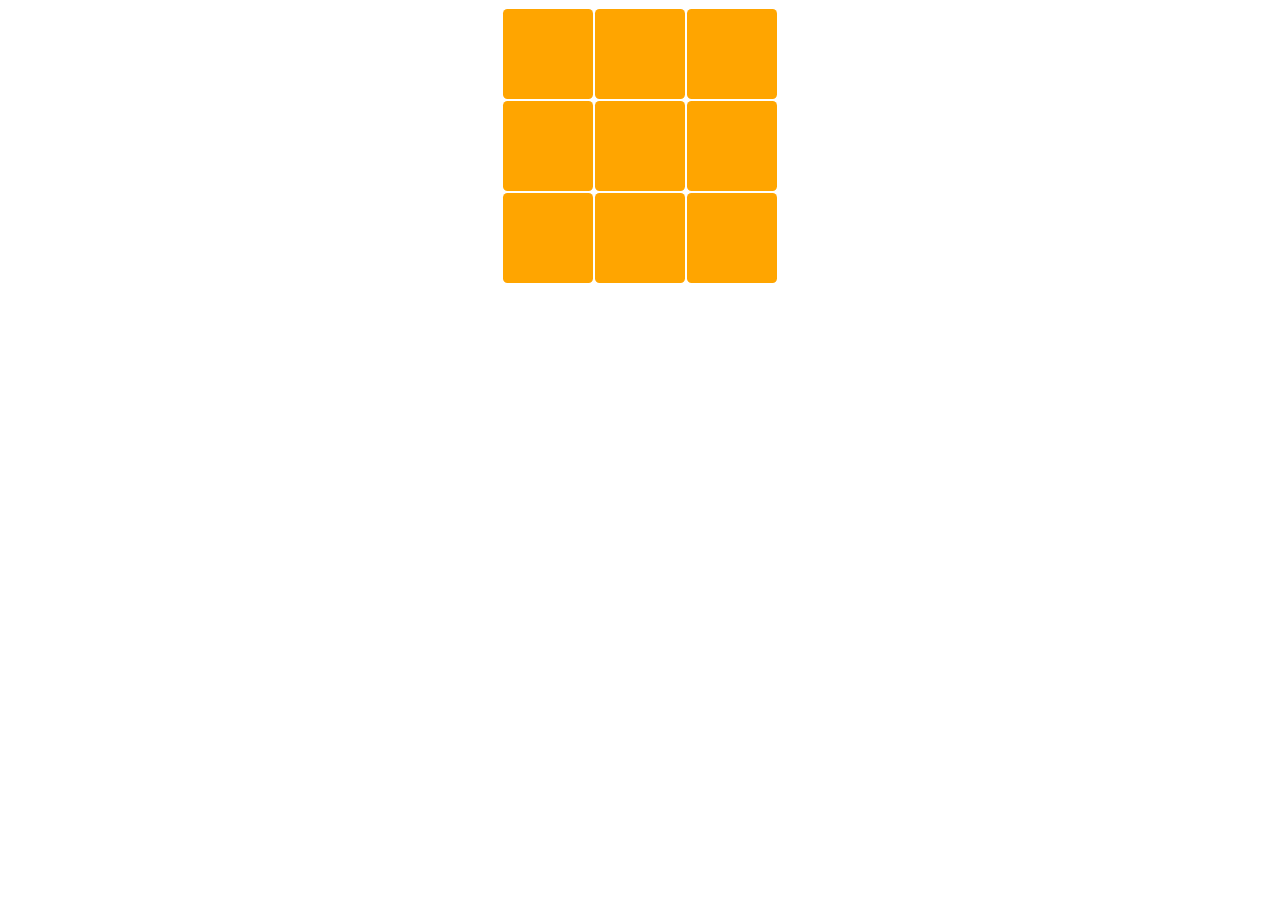
<file: task1/index.html>
<!DOCTYPE HTML>
<html>
<head>
<meta http-equiv="Content-Type" content="text/html; charset=utf-8">
<title>九宫格</title>
<style type="text/css">
    .block{
        width: 50px;
        height:50px;
        margin: 1px;
        padding: 20px;

        border-radius: 5%;
        background-color: orange;
        float:left;
    }
    .container{
        margin: 0 auto;
        width: 276px;   <!--每行总长=（1+20+50+20+1）*3-->
        <!--居中-->
    } 
</style>
</head>
<body>
<div class="container">
    <div class="block"></div>
    <div class="block"></div>
    <div class="block"></div>
    <div class="block"></div>
    <div class="block"></div>
    <div class="block"></div>
    <div class="block"></div>
    <div class="block"></div>
    <div class="block"></div>
</div>

</body>
</html>
</file>
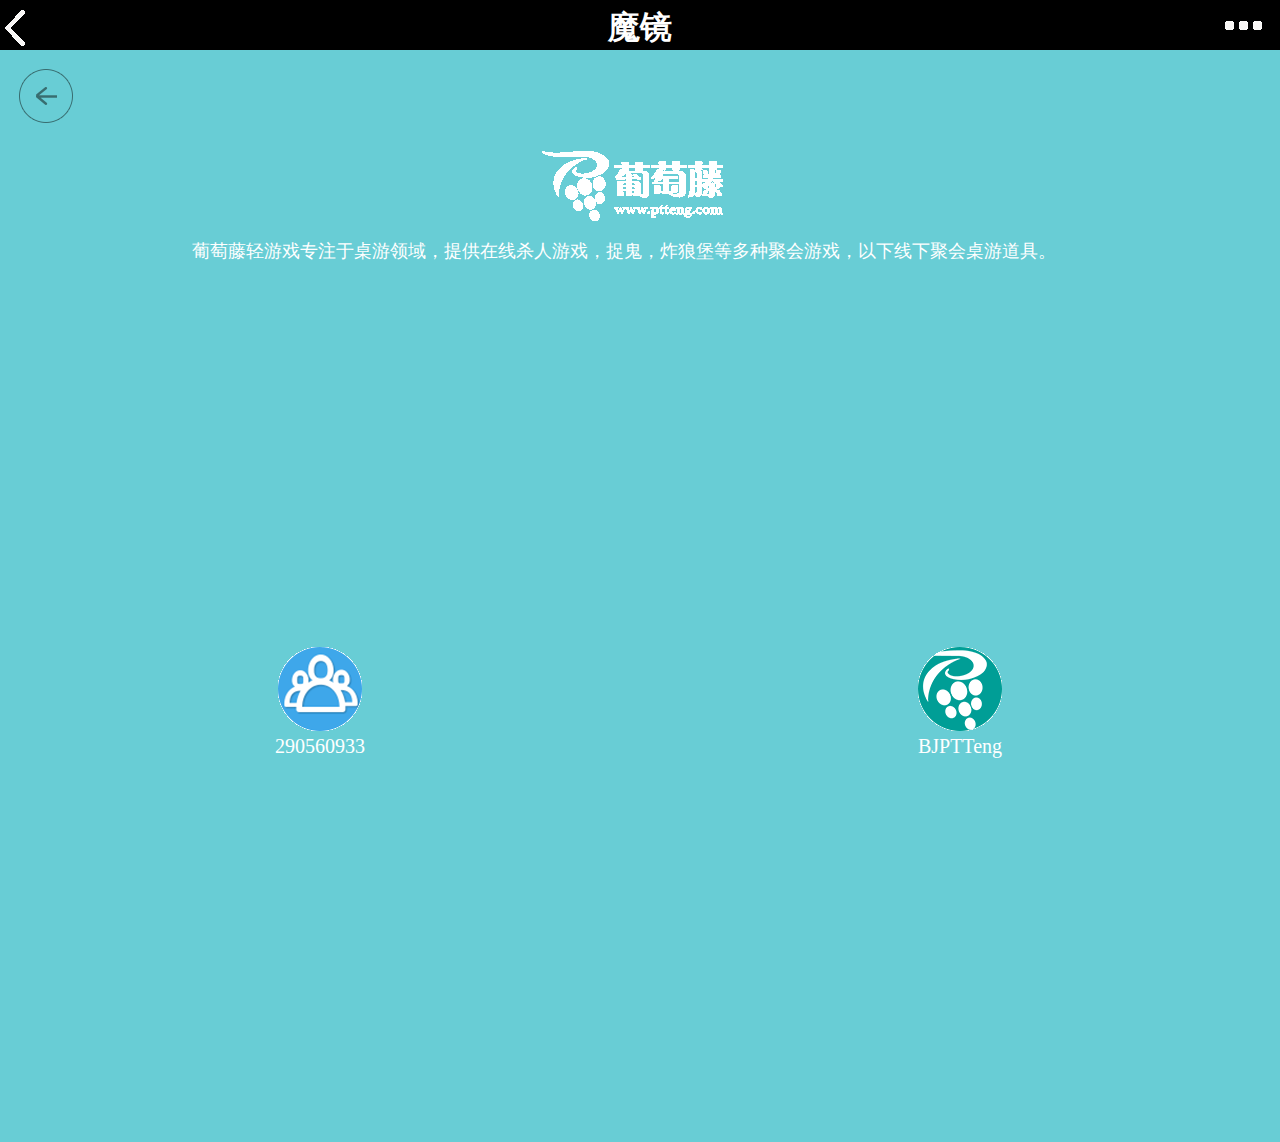
<file: task3/index.html>
<!doctype html>
<html>
<head>
	<title>魔镜</title>
	<meta http-equiv="Content-Type" content="text/html; charset=utf-8">
	<meta name="viewport" content="width=device-width,minimum-scale=1.0,maximum-scale=1.0,user-scalable=no"> 
	<meta name="format-detection" content="telephone=no" />
	<meta name="apple-mobile-web-app-title" content="">
	<meta name="apple-mobile-web-app-capable" content="yes" />
	<link rel="stylesheet" type="text/css" href="style.css">
</head>
<body id="container">
	<div id="header" >
		<a href="#" id="backBtn"><img src="images/arrow.png"></a>
		<h1>魔镜</h1>
		<a href="#" id="menu"><img src="images/dot.png"></a>
	</div>
	<div class="back"><img src="images/back.png"></div>
	<div class="mainlogo"><img src="images/main.png"></div>
	<div class="text">葡萄藤轻游戏专注于桌游领域，提供在线杀人游戏，捉鬼，炸狼堡等多种聚会游戏，以下线下聚会桌游道具。</div>
	<div class="footer">
	<div class="icon"><img src="images/left.png"><br/><span>290560933</span></div>
	<div class="icon"><img src="images/right.png"><br/><span>BJPTTeng</span></div>
	
</body>
</html>
</file>
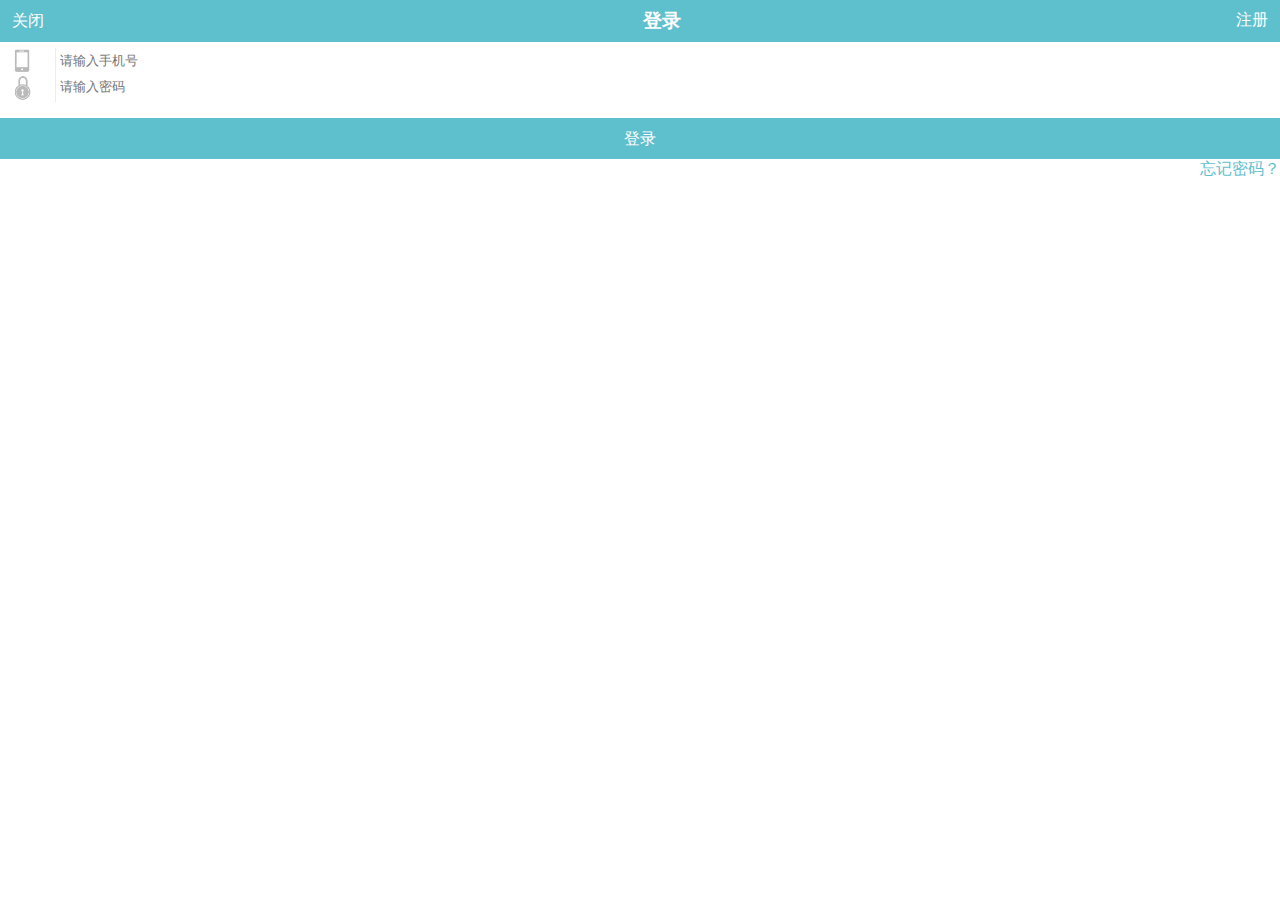
<file: task4/log_in.html>
<!doctype html>
<html lang="en" >
<head>
	<meta charset="utf-8">
    <meta name="viewport" content="width=device-width,initial-scale=1.0,user-scalable=no,minimum-scale=1.0,maximum-scale=1.0,shrink-to-fit=no">
	<meta name="keywords" content="登录" />
	<meta name="description" content="" />
    <meta name="format-detection" content="telephone=no" />
	
	<title>登录</title>

    <link rel="stylesheet" href="log_in.css"/>
</head>
<body>
    <header>
        <a href="#" class="close">关闭</a>
        <h3>登录</h3>
        <a href="#" class="register">注册</a>
    </header>
  
    
    <div class="login">
        <div class="layer">
            <span><img src="images/icon-phone.png" ></span>

            <input type="text" placeholder="请输入手机号">
        </div>
        <div class="layer">
            <span><img src="images/icon-keywords.png" ></span>
            <input type="text" placeholder="请输入密码">
        </div>
    </div>
        <div class="regiBtn">
            <a href="" class="loginBtn">登录</a>
        </div>
        <a href="#" class="forgetpwd">忘记密码？</a>   
    
    

</body>
</html>
</file>
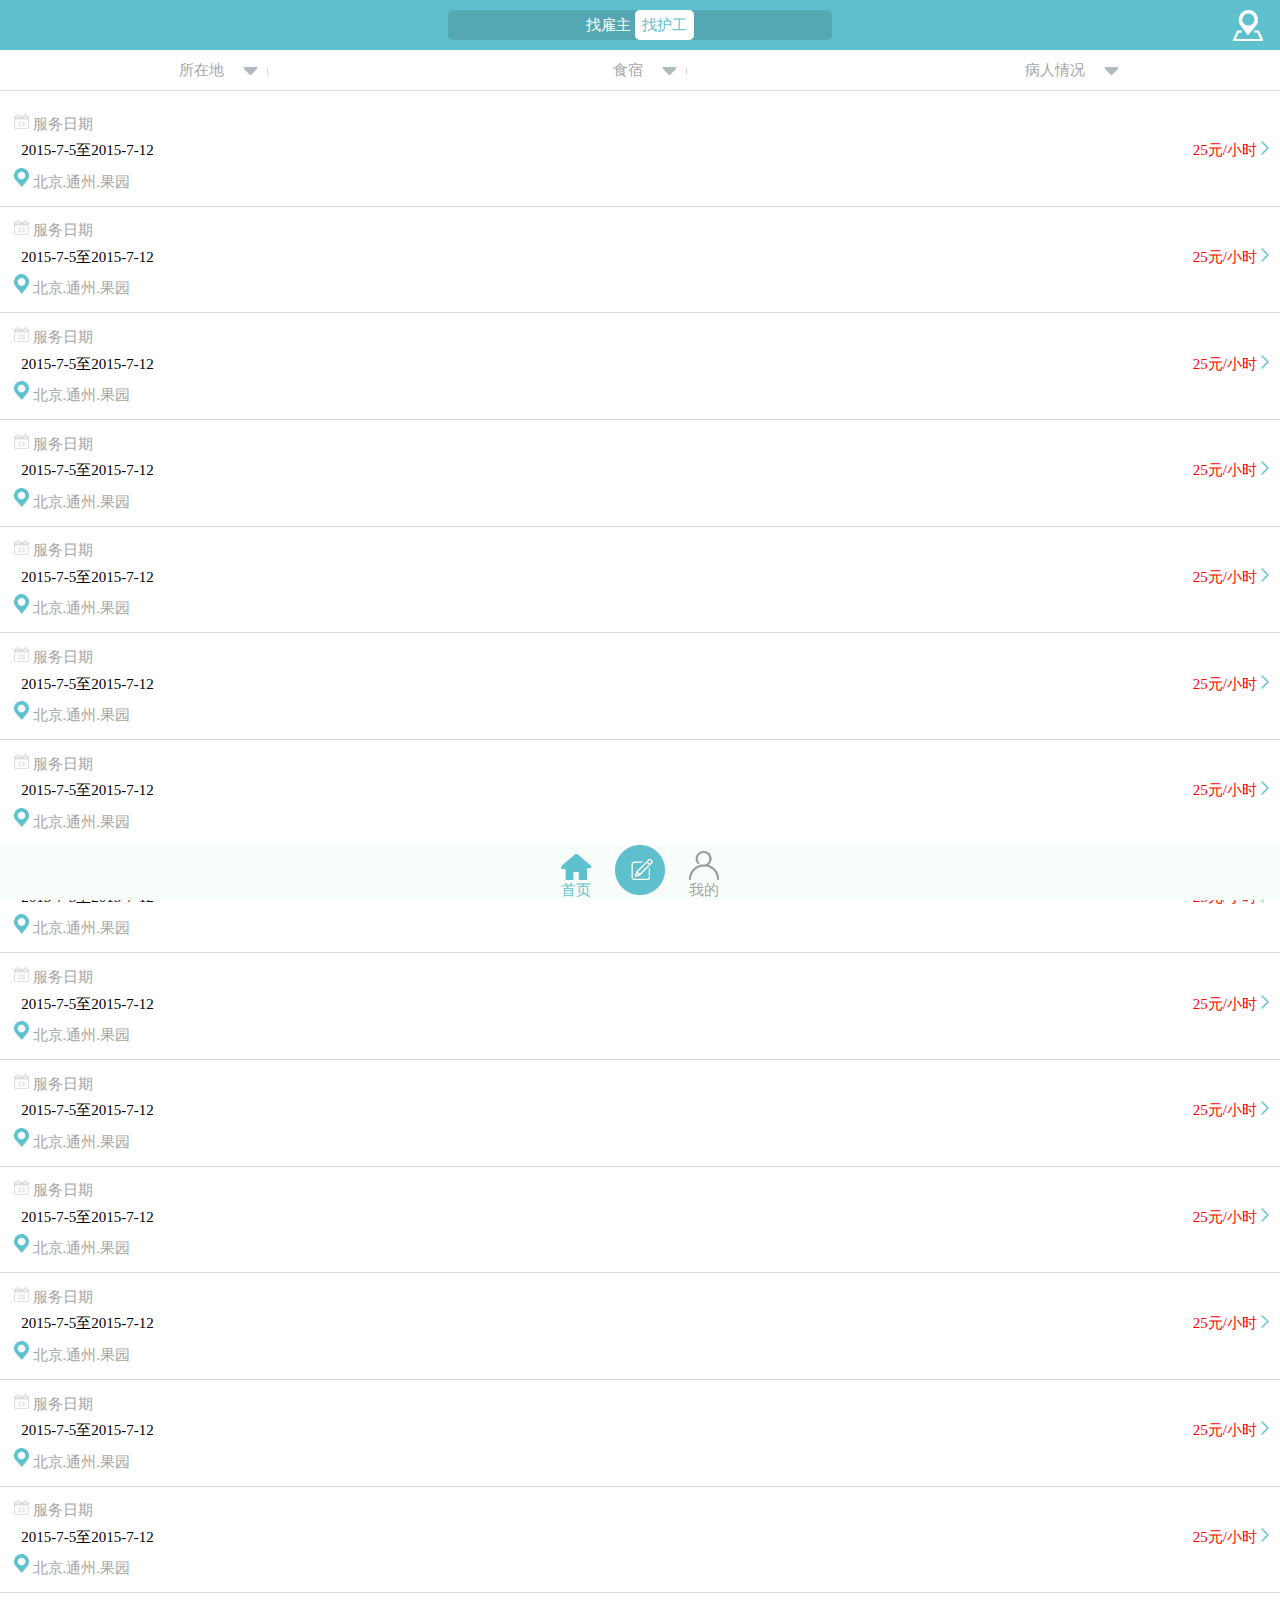
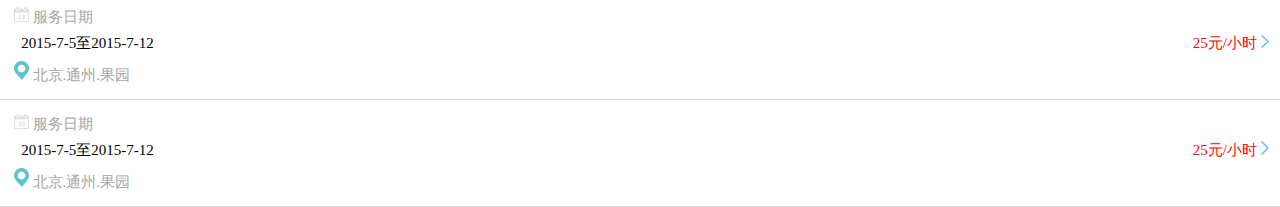
<file: task5/list.html>
<!doctype html>
<html lang="en";>
<head>
	<meta charset="utf-8" >
    <meta name="viewport" content="width=device-width,initial-scale=1.0,user-scalable=no,minimum-scale=1.0,maximum-scale=1.0,user-scalable=no">
	<meta name="keywords" content="" />
	<meta name="description" content="" />
    <meta name="format-detection" content="telephone=no" />
	<title>任务列表</title>
    <link rel="stylesheet" href="css/style.css"/>
</head>
	
    
<body min-width:320px;width:100%;>
<header>
	<div class="slt ">
	<a href="#" class="white" >找雇主</a>
	<a href="#" class="slted gl">找护工</a>
	</div>
	<a href="#" id="map"><img src="imges/place2.png" width="30px" ></a>
</header>
<div class="tab_sx skill">
	<section class="fc bl"><span>所在地</span><img src="imges/tran2.png" class="li_sx brdr1"></section>
	<section class="fc bl"><span>食宿</span><img src="imges/tran2.png" class="li_sx brdr1"></section>
	<section class="fc bl"><span>病人情况</span><img src="imges/tran2.png" class="li_sx"></section>
</div>
<div class="wrap">
<ul>
	
	<li class="skill">
		<p class="fc"><img src="imges/date.png" width="15px">&nbsp;服务日期</p>
		<p>&nbsp;&nbsp;2015-7-5至2015-7-12<span class="moy fcr">25元/小时&nbsp;<a href="#" class=""><img src="imges/rightj.png" width="8px"></a></span></p>
		<p class="fc"><img src="imges/place.png" width="15px">&nbsp;北京.通州.果园</p>
	</li>
	<li class="skill">
		<p class="fc"><img src="imges/date.png" width="15px">&nbsp;服务日期</p>
		<p>&nbsp;&nbsp;2015-7-5至2015-7-12<span class="moy fcr">25元/小时&nbsp;<a href="#" class=""><img src="imges/rightj.png" width="8px"></a></span></p>
		<p class="fc"><img src="imges/place.png" width="15px">&nbsp;北京.通州.果园</p>
	</li>
	<li class="skill">
		<p class="fc"><img src="imges/date.png" width="15px">&nbsp;服务日期</p>
		<p>&nbsp;&nbsp;2015-7-5至2015-7-12<span class="moy fcr">25元/小时&nbsp;<a href="#" class=""><img src="imges/rightj.png" width="8px"></a></span></p>
		<p class="fc"><img src="imges/place.png" width="15px">&nbsp;北京.通州.果园</p>
	</li>
	<li class="skill">
		<p class="fc"><img src="imges/date.png" width="15px">&nbsp;服务日期</p>
		<p>&nbsp;&nbsp;2015-7-5至2015-7-12<span class="moy fcr">25元/小时&nbsp;<a href="#" class=""><img src="imges/rightj.png" width="8px"></a></span></p>
		<p class="fc"><img src="imges/place.png" width="15px">&nbsp;北京.通州.果园</p>
	</li>
	<li class="skill">
		<p class="fc"><img src="imges/date.png" width="15px">&nbsp;服务日期</p>
		<p>&nbsp;&nbsp;2015-7-5至2015-7-12<span class="moy fcr">25元/小时&nbsp;<a href="#" class=""><img src="imges/rightj.png" width="8px"></a></span></p>
		<p class="fc"><img src="imges/place.png" width="15px">&nbsp;北京.通州.果园</p>
	</li>
	<li class="skill">
		<p class="fc"><img src="imges/date.png" width="15px">&nbsp;服务日期</p>
		<p>&nbsp;&nbsp;2015-7-5至2015-7-12<span class="moy fcr">25元/小时&nbsp;<a href="#" class=""><img src="imges/rightj.png" width="8px"></a></span></p>
		<p class="fc"><img src="imges/place.png" width="15px">&nbsp;北京.通州.果园</p>
	</li>
	<li class="skill">
		<p class="fc"><img src="imges/date.png" width="15px">&nbsp;服务日期</p>
		<p>&nbsp;&nbsp;2015-7-5至2015-7-12<span class="moy fcr">25元/小时&nbsp;<a href="#" class=""><img src="imges/rightj.png" width="8px"></a></span></p>
		<p class="fc"><img src="imges/place.png" width="15px">&nbsp;北京.通州.果园</p>
	</li>
	<li class="skill">
		<p class="fc"><img src="imges/date.png" width="15px">&nbsp;服务日期</p>
		<p>&nbsp;&nbsp;2015-7-5至2015-7-12<span class="moy fcr">25元/小时&nbsp;<a href="#" class=""><img src="imges/rightj.png" width="8px"></a></span></p>
		<p class="fc"><img src="imges/place.png" width="15px">&nbsp;北京.通州.果园</p>
	</li>
	<li class="skill">
		<p class="fc"><img src="imges/date.png" width="15px">&nbsp;服务日期</p>
		<p>&nbsp;&nbsp;2015-7-5至2015-7-12<span class="moy fcr">25元/小时&nbsp;<a href="#" class=""><img src="imges/rightj.png" width="8px"></a></span></p>
		<p class="fc"><img src="imges/place.png" width="15px">&nbsp;北京.通州.果园</p>
	</li>
	<li class="skill">
		<p class="fc"><img src="imges/date.png" width="15px">&nbsp;服务日期</p>
		<p>&nbsp;&nbsp;2015-7-5至2015-7-12<span class="moy fcr">25元/小时&nbsp;<a href="#" class=""><img src="imges/rightj.png" width="8px"></a></span></p>
		<p class="fc"><img src="imges/place.png" width="15px">&nbsp;北京.通州.果园</p>
	</li>
	<li class="skill">
		<p class="fc"><img src="imges/date.png" width="15px">&nbsp;服务日期</p>
		<p>&nbsp;&nbsp;2015-7-5至2015-7-12<span class="moy fcr">25元/小时&nbsp;<a href="#" class=""><img src="imges/rightj.png" width="8px"></a></span></p>
		<p class="fc"><img src="imges/place.png" width="15px">&nbsp;北京.通州.果园</p>
	</li>
	<li class="skill">
		<p class="fc"><img src="imges/date.png" width="15px">&nbsp;服务日期</p>
		<p>&nbsp;&nbsp;2015-7-5至2015-7-12<span class="moy fcr">25元/小时&nbsp;<a href="#" class=""><img src="imges/rightj.png" width="8px"></a></span></p>
		<p class="fc"><img src="imges/place.png" width="15px">&nbsp;北京.通州.果园</p>
	</li>
	<li class="skill">
		<p class="fc"><img src="imges/date.png" width="15px">&nbsp;服务日期</p>
		<p>&nbsp;&nbsp;2015-7-5至2015-7-12<span class="moy fcr">25元/小时&nbsp;<a href="#" class=""><img src="imges/rightj.png" width="8px"></a></span></p>
		<p class="fc"><img src="imges/place.png" width="15px">&nbsp;北京.通州.果园</p>
	</li>
	<li class="skill">
		<p class="fc"><img src="imges/date.png" width="15px">&nbsp;服务日期</p>
		<p>&nbsp;&nbsp;2015-7-5至2015-7-12<span class="moy fcr">25元/小时&nbsp;<a href="#" class=""><img src="imges/rightj.png" width="8px"></a></span></p>
		<p class="fc"><img src="imges/place.png" width="15px">&nbsp;北京.通州.果园</p>
	</li>
	<li class="skill">
		<p class="fc"><img src="imges/date.png" width="15px">&nbsp;服务日期</p>
		<p>&nbsp;&nbsp;2015-7-5至2015-7-12<span class="moy fcr">25元/小时&nbsp;<a href="#" class=""><img src="imges/rightj.png" width="8px"></a></span></p>
		<p class="fc"><img src="imges/place.png" width="15px">&nbsp;北京.通州.果园</p>
	</li>
	<li class="skill">
		<p class="fc"><img src="imges/date.png" width="15px">&nbsp;服务日期</p>
		<p>&nbsp;&nbsp;2015-7-5至2015-7-12<span class="moy fcr">25元/小时&nbsp;<a href="#" class=""><img src="imges/rightj.png" width="8px"></a></span></p>
		<p class="fc"><img src="imges/place.png" width="15px">&nbsp;北京.通州.果园</p>
	</li>
</ul>
</div>
<div id="footer">
	<div class="f_m">
	<img src="imges/home.png" class="m1"><span class="gl">首页</span>
	<img src="imges/edi.png" class="m2">
	<img src="imges/user.png" class="m1" ><span class="fc">我的</span>
	</div>
</div>


</body>
</html>
</file>
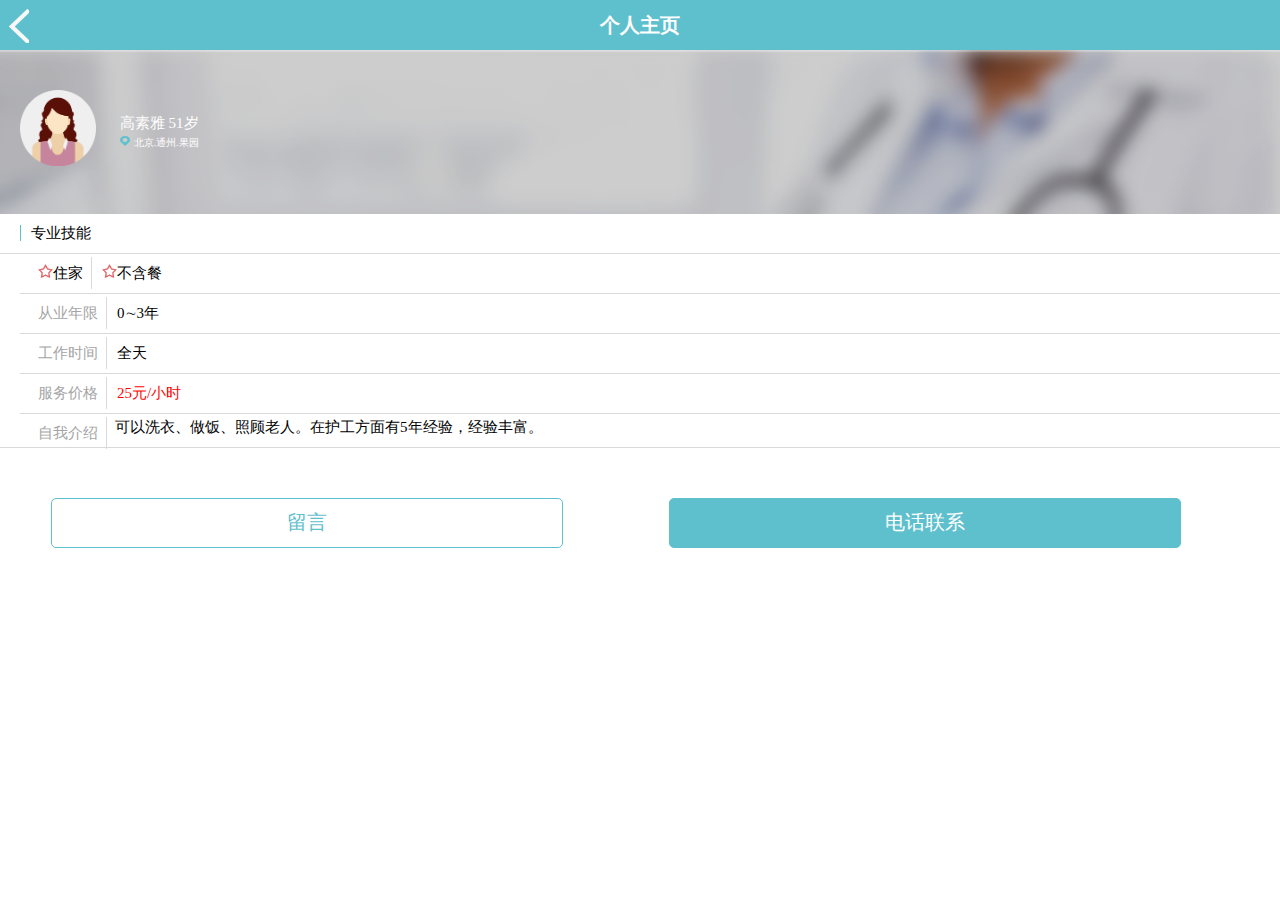
<file: task5/person.html>
﻿<!doctype html>
<html lang="en";>
<head>
	<meta charset="utf-8" >
    <meta name="viewport" content="width=device-width,initial-scale=1.0,user-scalable=no,minimum-scale=1.0,maximum-scale=1.0,user-scalable=no">
	<meta name="keywords" content="" />
	<meta name="description" content="" />
    <meta name="format-detection" content="telephone=no" />
	<title>个人主页</title>
    <link rel="stylesheet" href="css/style.css"/>
</head>
	
    
<body min-width:320px;width:100%;>
<header>
	<a href="#" id="btn_back"><img src="imges/back.png" ></a>
	<h2>个人主页</h2>
</header>
<div class="personal" >
	<div class="photo"><img src="imges/photo.png" width="76px"></div>
	<p class="name">高素雅&nbsp;51岁<br/><img src="imges/place.png" width="10px">&nbsp<span class="words">北京.通州.果园<span></p>
</div>
<ul>
	<li class="skill"><span class="brdr"></span>专业技能</li>
	
	<li class="brdr_bo"><span class="li_left "><img src="imges/star.png" width="15px">住家</span><img src="imges/star.png" width="15px">不含餐</li>
	<li class="brdr_bo"><span class="li_left fc">从业年限</span>0&sim;3年</li>
	<li class="brdr_bo"><span class="li_left fc">工作时间</span>全天</li>
	<li class="brdr_bo"><span class="li_left fc">服务价格</span><span class="fcr">25元/小时</span></li>
	<li class="skill"><span class="li_left fc brd">自我介绍</span><p class="blo">可以洗衣、做饭、照顾老人。在护工方面有5年经验，经验丰富。</p></li>	
</ul>

<input type="button" value="留言" class="btn btn_left">
<input type="button" value="电话联系" class="btn btn_right">

</body>
</html>
</file>
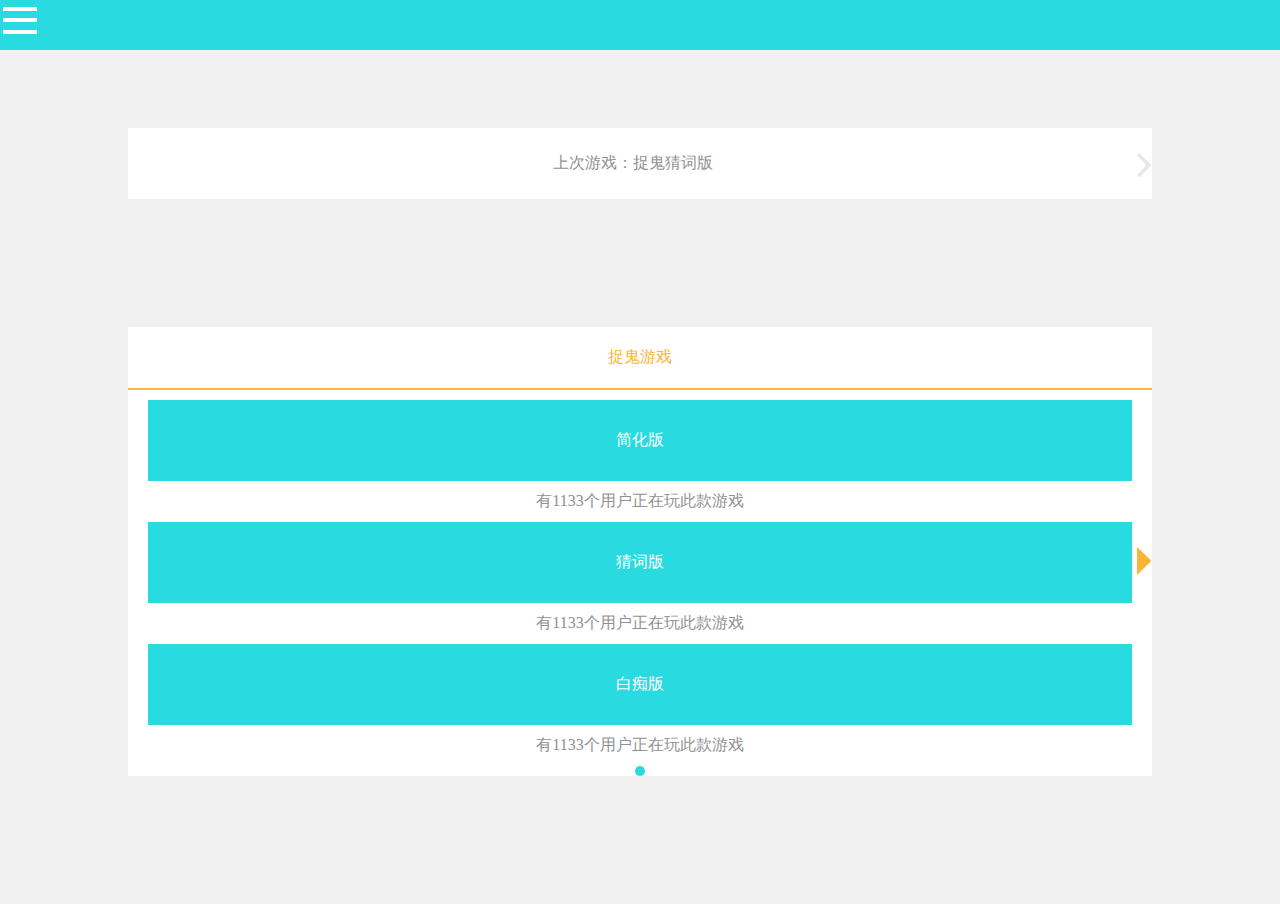
<file: task6/home.html>
<!doctype html>
<html lang="en";>
<head>
	<meta charset="utf-8" >
    <meta name="viewport" content="width=device-width,initial-scale=1.0,user-scalable=no,minimum-scale=1.0,maximum-scale=1.0,user-scalable=no">
	<meta name="keywords" content="" />
	<meta name="description" content="" />
    <meta name="format-detection" content="telephone=no" />
	<title>首页</title>
    <link rel="stylesheet" href="css/style.css"/>
</head>
<body class="bgray">
<header class="bblue">
	<a href="" class="hfl"><img src="imges/menus.png"></a>
</header>


	<div class="bwhite box">
		<img src="imges/right.png" width="15px" class="fr pd">
		<p class="gray pd">上次游戏：捉鬼猜词版</p>
	</div>
	<div class="bwhite box">
		<div class="fl orange">捉鬼游戏</div>
		<ul>
			<li>
				<p class="dj bblue">简化版</p>
				<p class="gray">有1133个用户正在玩此款游戏</p>
			</li>
			<li>
				<span class="fr pd"><img src="imges/bright.png" width="15px"></span>
				<p class="dj bblue">猜词版</p>
				
				<p class="gray">有1133个用户正在玩此款游戏</p>
			</li>
			<li>
				<p class="dj bblue">白痴版</p>
				<p class="gray">有1133个用户正在玩此款游戏</p>
			</li>
		</ul>
		<div class="dot bblue"></div>
	</div>


</body>
</html>
</file>
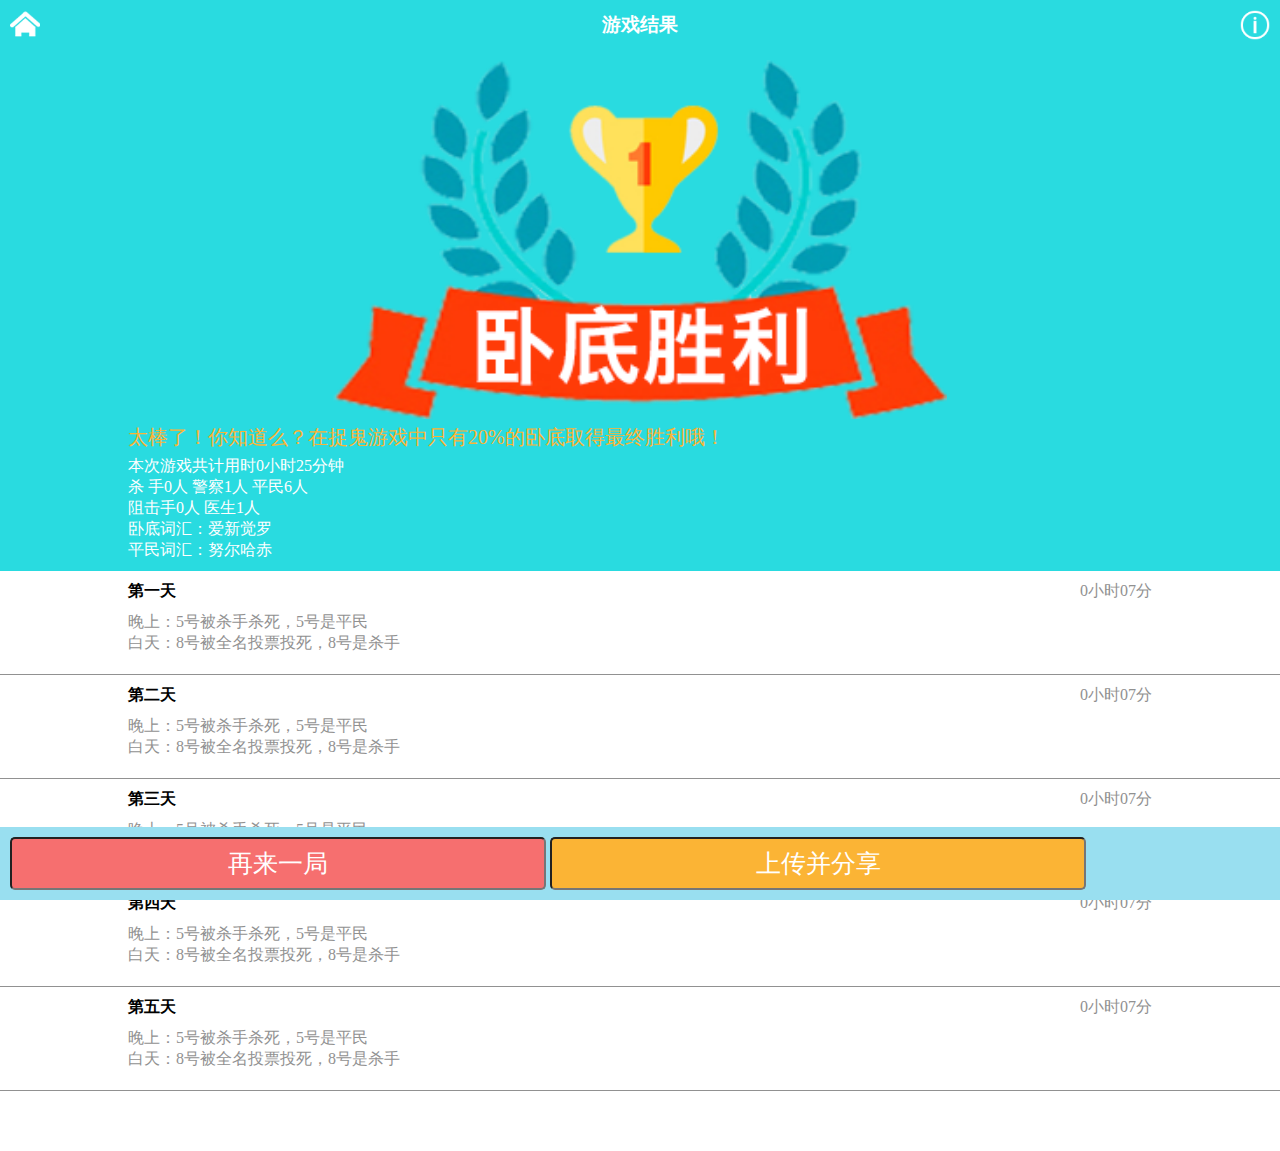
<file: task6/result.html>
﻿<!doctype html>
<html lang="en";>
<head>
	<meta charset="utf-8" >
    <meta name="viewport" content="width=device-width,initial-scale=1.0,user-scalable=no,minimum-scale=1.0,maximum-scale=1.0,user-scalable=no">
	<meta name="keywords" content="" />
	<meta name="description" content="" />
    <meta name="format-detection" content="telephone=no" />
	<title>结果页</title>
    <link rel="stylesheet" href="css/style.css"/>
</head>
<body class="">
<header class="white bblue">
	<a href="home.html" class="hfl hm"><img src="imges/home.png"width="30px"></a>
	<a href="" class="fr hm"><img src="imges/help.png" width="30px"></a>
	<h3 class="">游戏结果</h3>
	
</header>
<div class=" ht bblue wrap">
	<img src="imges/center.png"  class="tct">
	<p class="orange  ft2">太棒了！你知道么？在捉鬼游戏中只有20%的卧底取得最终胜利哦！</p>
	<div class="white   ">
	<p>本次游戏共计用时0小时25分钟</p>
	<p>杀&nbsp;手0人&nbsp;警察1人&nbsp;平民6人</p>
	<p>阻击手0人&nbsp;医生1人</p>
	<p>卧底词汇：爱新觉罗</p>
	<p>平民词汇：努尔哈赤</p>
	</div>

</div>
<ul  class="fb">
	<li class="wrap br">
		<p class=""><strong>第一天</strong><span class="fr gray">0小时07分<span></p>
		<div class="tl gray ">
		<p>晚上：5号被杀手杀死，5号是平民</p>
		<p>白天：8号被全名投票投死，8号是杀手</p>
		</div>
		
	</li>
	<li class="wrap br">
		<p class=""><strong>第二天</strong><span class="fr gray">0小时07分<span></p>
		<div class="tl gray ">
		<p>晚上：5号被杀手杀死，5号是平民</p>
		<p>白天：8号被全名投票投死，8号是杀手</p>
		</div>
		
	</li>
	<li class="wrap br">
		<p class=""><strong>第三天</strong><span class="fr gray">0小时07分<span></p>
		<div class="tl gray ">
		<p>晚上：5号被杀手杀死，5号是平民</p>
		<p>白天：8号被全名投票投死，8号是杀手</p>
		</div>
		
	</li>
	<li class="wrap br">
		<p class=""><strong>第四天</strong><span class="fr gray">0小时07分<span></p>
		<div class="tl gray ">
		<p>晚上：5号被杀手杀死，5号是平民</p>
		<p>白天：8号被全名投票投死，8号是杀手</p>
		</div>
		
	</li>
	<li class="wrap br">
		<p class=""><strong>第五天</strong><span class="fr gray">0小时07分<span></p>
		<div class="tl gray ">
		<p>晚上：5号被杀手杀死，5号是平民</p>
		<p>白天：8号被全名投票投死，8号是杀手</p>
		</div>
		
	</li>
</ul>
<div class="footer">
	<input type="botton" value="再来一局" class=" btl pink white">
	<input type="botton" value="上传并分享" class=" btl  yellow white">
<div>
</body>
</html>
</file>
<file: task3/style.css>
#container{
	background-color: #68cdd5;
	margin: 0px;
	
}
#header{
	height: 50px;
	width: 100%;
	padding: 0px;
	background: repeat-x;
	background-size: 100% 100%;
	background-color: black;
	position: relative;
	
}

h1{
	margin: 0rem;
	text-align: center;	color: white;
	padding: 0.35rem;
	}

img{max-width: 100%;}

	
#backBtn{
	position: absolute;
	left: 0px;

	
}
#menu{
	position: absolute;
	top: .35rem;
	right: 0px;
	
}
.back{
	margin-top: 1.2rem;
	margin-left: 1.2rem;
	

}
.mainlogo{

	text-align: center;

}
.text{
	margin: auto;
	width: 70%;
	font-family: hiraginosansgb w3;
	font-size: 18px;
	color:white;
	

}

.icon{
	margin: 30% 0%;
	display: inline-block;
	float: left;
	text-align: center;
	width: 50%;

}
span{
	text-align: center;
	font-size: 1.25rem;
	color: #fff;
}
</file>
<file: task4/log_in.css>
body{
	margin: 0;
}

header{
	background: #5fc0cd;
	height: 2.6rem;
	position: fixed;
	top:0;
	width:100%;
}



a{text-decoration: none;}

header .close{
	float:left;
	line-height:2.6rem;
	padding-left:.75rem;
	color: #fff;

}

header  h3,.loginBtn{
	text-align: center;
	color: white;
	margin: 0;
	line-height: 2.6rem;
}
header .register{
	float:right;
	padding-right:.75rem;
	color: #fff;
	margin-top:-2.0rem;

}
 .login{
	margin:1rem .75rem;
	margin-top:3rem;
}

img{
	width: 20px;
	padding-right: 23px;
	border-right:1px solid #eaedee ;
	vertical-align: middle;
	max-width: 100%;
}
input{

	border: 0;
	padding: 0;


}

.regiBtn{
	background: #5fc0cd;
	height: 2.6rem;
	
	text-align: center;
}
.forgetpwd{
	display: block;
	right: .75rem;
	color: #5fc0cd;
	text-align: right;
}
</file>
<file: task5/css/style.css>
*{margin:0;padding:0;font-size:15px;}
a{text-decoration:none;}
p{padding:.25rem;}
header{width:100%;background-color:rgb(95,192,205);height:50px;position:fixed;top:0}
#btn_back{float:left;margin-top:7.5px;margin-left:7.5px;}
h2{margin:0 50px;text-align:center;line-height:50px;color:#fff;font-size:20px}
.personal{margin-top:50px;padding:40px 0;background:url(../imges/bg.png) no-repeat;background-size:cover;}
.photo{float:left;border-radius:40px;margin-left:20px;}
.name{color:#fff;margin:20px;margin-left:116px;}
.name img, .words{height:10px;font-size:10px;}
.skill, .brdr_bo{border-bottom:1px solid #d9d9d9;padding:10px}
.brdr{border-left:1px solid rgb(95,192,205);margin-left:10px;margin-right:10px}
.brdr_bo{margin-left:20px;list-style:none;}
.li_left{border-right:1px solid #d9d9d9;padding:8px;margin-right:10px;}
.li_sx{padding-right:10px;margin-left:20px;}
.brdr1{border-right:1px solid #d9d9d9;}
.fc{color:rgb(165,165,165);}
.gl{color:rgb(95,192,205);}
.fcr{color:red;}
.white{color:#fff;}
.brd{margin-left:20px;}
.blo{margin-top:-25px;padding:0;margin-left:105px;}
.btn{width:40%;height:50px;margin:50px 4% 0;border:1px solid #5fc0cd;border-radius:5px;font-size:20px;}
.btn_left{color:rgb(95,192,205);background-color:#fff;}
.btn_right{color:#fff;background-color:rgb(95,192,205)}
.slt{text-align:center;margin:10px auto;height:20px;line-height:20px;width:30%;padding:5px 0;background-color:rgb(85,168,179);border-radius:5px;}
.slted{width:15%;border-radius:5px;background-color:#fff;padding:7px;}
#map{float:right;margin-top:-40px;margin-right:17.5px;}
.tab_sx{width:100%;position:fixed;top:50px;background-color:#fff;}
.bl{width:33.33%;height:20px;line-height:20px;float:left;text-align:center;}
.wrap{margin-top:100px;}
.moy{position:absolute;right:.75rem;z-index:-1;}
#footer{width:100%;background-color:rgb(248,255,251);position:fixed;bottom:0;}
.f_m{width:70%;margin:0 auto;text-align:center;}
.m1{width:30px;margin-right:-30px;margin-bottom:15px;}
.m2{width:50px;margin:0 20px;}
</file>
<file: task6/css/style.css>
*{
	margin:0;
	padding:0;
}

ul{list-style:none;}

header{
	width:100%;
	height:50px;
	line-height:50px;
	text-align:center;
	position:fixed;
	top:0;
}

.ht{margin-top:50px;}

.box{
	margin:10%;
	text-align:center;
	
	
}

.wrap{
	padding:10px 10%;
	
}

.fl{
	border-bottom:2px solid rgb(251,180,53);
	padding:20px 0;
	}
	
.dj{
	padding:30px;
	margin:10px 20px;
	color:#fff;
}

.hm{margin:10px;}

.br{
	border-bottom:1px solid #919191;
	
}
.hfl{float:left;}
.fr{float:right;}
.pd{padding:25px 0;}
.tl{padding:10px 0;}
.ft2{font-size:20px;padding:5px 0;}
.tct{display:block;width:60%;margin:0 auto;}

.dot{
	width:10px;
	height:10px;
	
	margin:10px auto;
	border-radius:10px;
}


.bblue{background-color:#29DBE0}
.bgray{background-color:#f0f0f0}
.bwhite{background-color:#fff}

.gray{color:#919191}
.orange{color:rgb(251,180,53)}
.white{color:#fff}
.yellow{background-color:rgb(251,180,53)}
.pink{background-color:rgb(246,111,111);}

.fb{margin-bottom:60px;}
.footer{
	position:fixed;
	bottom:0;
	background-color:rgb(153,223,240);
	padding:10px;
	width:100%;
}

.btl{
	
	text-align:center;
	font-size:25px;
	border-radius:5px;
	width:40%;
	padding:10px;
	
}
</file>
